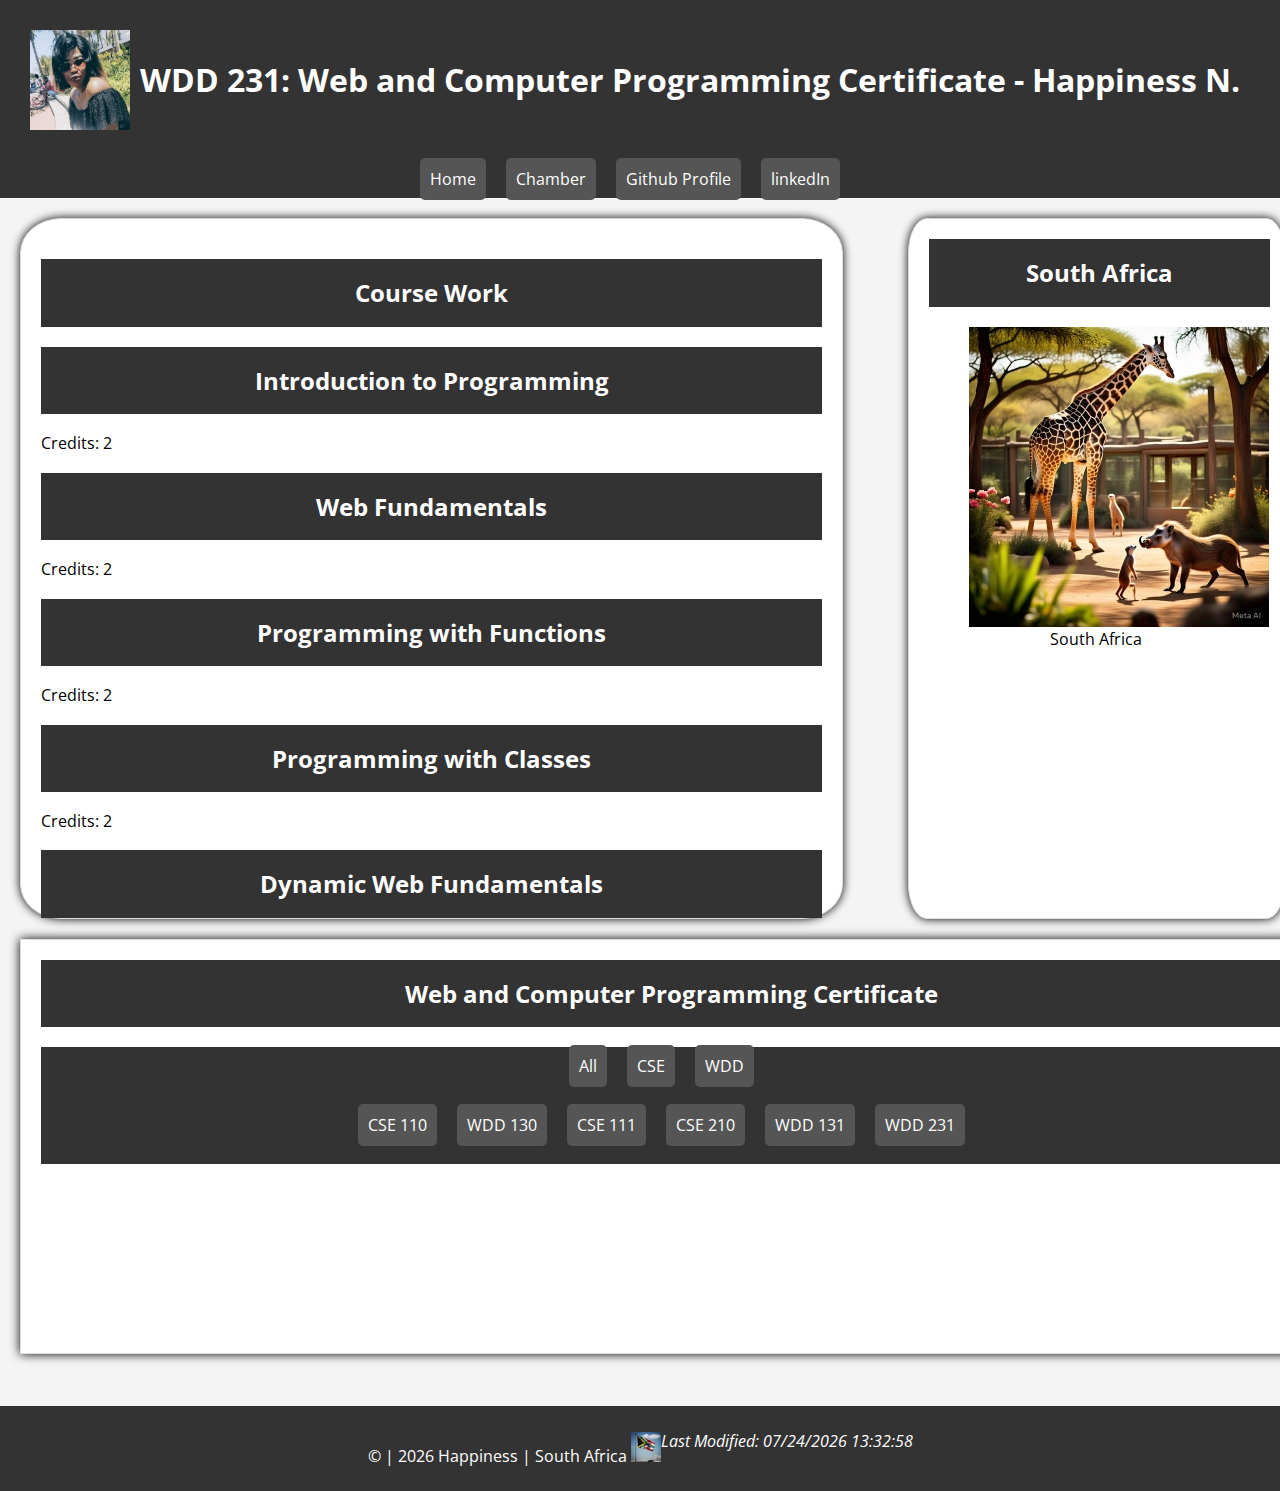
<file: index.html>
<!DOCTYPE html>
<html lang="en">
<head>
  <meta charset="UTF-8">
  <meta name="viewport" content="width=device-width, initial-scale=1.0">
  <title>WDD 231: Web and Computer Programming Certificate - Happiness N. Ncube</title>
  <meta name="description" content="WDD 231 - Happiness Nonkululeko Ncube. This is my home page for Web and Computer Programming Certificate.">
  <meta name="author" content="Happiness">
  <link rel="preconnect" href="https://fonts.googleapis.com">
  <link rel="preconnect" href="https://fonts.gstatic.com" crossorigin>
  <link href="https://fonts.googleapis.com/css2?family=Open+Sans:ital,wght@0,300..800;1,300..800&display=swap" rel="stylesheet">
  <link rel="stylesheet" href="styles/normalize.css">
  <link rel="stylesheet" href="styles/small.css">
  <link rel="stylesheet" href="styles/larger.css">
</head>
<body>
  <header>
    <img src="images/image1.jpg" alt="My Image">
    <h1>WDD 231: Web and Computer Programming Certificate - Happiness N.</h1>
  </header>
  <nav>
    <ul>
      <li><a href="index.html" class="active">Home</a></li>
      <li><a href="https://www.example.com/chamber">Chamber</a></li>
      <li><a href="https://github.com/Zionncube/wdd131">Github Profile</a></li>
      <li><a href="https://www.linkedin.com">linkedIn</a></li>
    </ul>
  </nav>
  <main>
    <section class="card1">
      <h2>Course Work</h2>
      <div class="course-list"></div> <!-- Added course list container -->
    </section>
    <section class="card2">
      <h2>South Africa</h2>
      <figure>
        <img src="images/south-africa.jpg" alt="South Africa">
        <figcaption>South Africa</figcaption>
      </figure>
    </section>
    <section class="card3">
      <h2>Web and Computer Programming Certificate</h2>
      <nav class="nav1">
        <ul>
          <li><a href="https://all/" target="_blank">All</a></li>
          <li><a href="https://cse/" target="_blank">CSE</a></li>
          <li><a href="https://wdd/" target="_blank">WDD</a></li>
        </ul>
      </nav>
      <nav class="nav2">
        <ul>
          <li><a href="https://cse110/" target="_blank">CSE 110</a></li>
          <li><a href="https://wdd130/" target="_blank">WDD 130</a></li>
          <li><a href="https://cse111/" target="_blank">CSE 111</a></li>
          <li><a href="https://cse210/" target="_blank">CSE 210</a></li>
          <li><a href="https://wdd131/" target="_blank">WDD 131</a></li>
          <li><a href="https://wdd231/" target="_blank">WDD 231</a></li>
        </ul>
      </nav>
    </section>
  </main>
  <footer>
    <p>&copy; | <span id="CurrentYear"></span> Happiness | South Africa <img src="images/south-africa-flag.jpg" alt="South African Flag"></p>
    <p id="lastModified"></p>
  </footer>
  <script src="scripts/date.js" defer></script>
  <script src="scripts/navigation.js" defer></script>
  <script src="scripts/course.js" defer></script>
</body>
</html
</file>
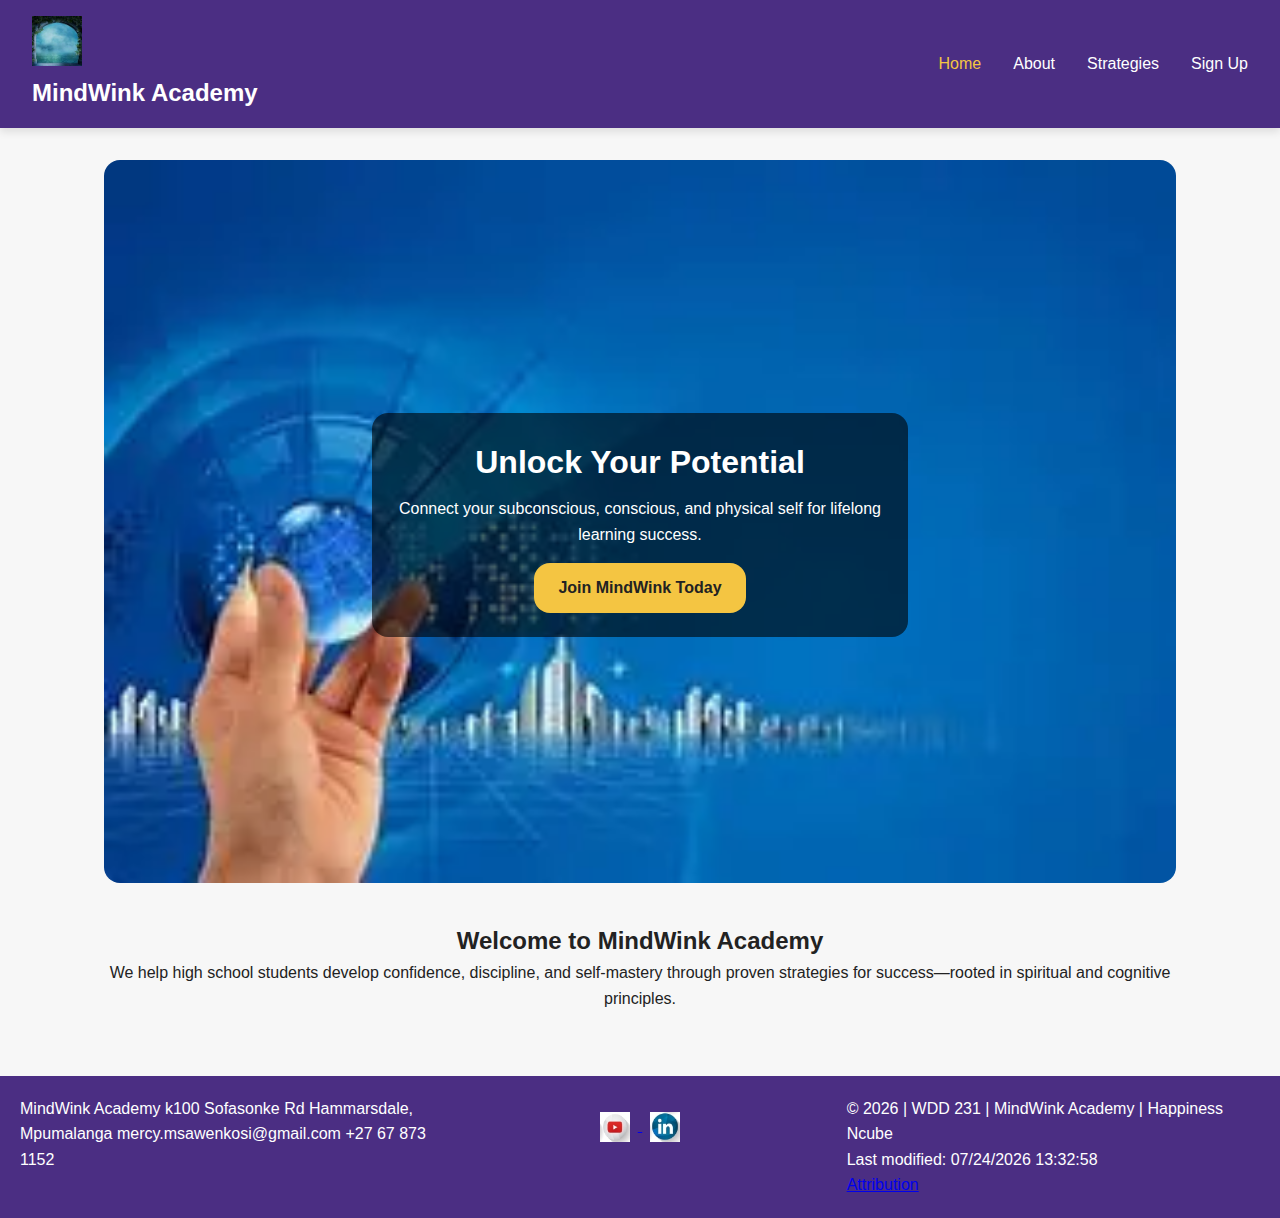
<file: project/index.html>
<!DOCTYPE html>
<html lang="en">
<head>
    <meta charset="UTF-8">
    <meta name="viewport" content="width=device-width, initial-scale=1.0" />
    <title>MindWink Academy | Home</title>
    <meta name="description" content="MindWink Academy - Unlock your mind's full potential for academic and personal success">
    <meta name="author" content="Happiness">
    <link rel="stylesheet" href="styles/normalize.css">
    <link rel="stylesheet" href="styles/styles.css">
    <link rel="stylesheet" href="styles/large.css" media="(min-width: 768px)">
    <!-- Favicon -->
    <link rel="icon" href="images/favicon.ico" type="image/jpg">
    <!-- Facebook Social Media Meta Tags -->
    <meta property="og:title" content="MindWink Home page">
    <meta property="og:type" content="website">
    <meta property="og:image" content="wdd231/project/images/fbmeta.jpg">
    <meta property="og:url" content="https://zionncube.github.io/wdd231/project/index.html">
</head>

<body>
    <header>
        <div class="logo">
            <figure>
                <img src="images/logo.webp" alt="MindWink Academy Logo" width="50" height="50">
                <figcaption>MindWink Academy</figcaption>
            </figure>
        </div>
        <button id="menu-toggle" aria-label="Toggle Navigation">&#9776;</button>
        <nav id="main-nav">
          <ul>
            <li><a href="index.html" class="active">Home</a></li>
            <li><a href="about.html">About</a></li>
            <li><a href="strategies.html">Strategies</a></li>
            <li><a href="form.html">Sign Up</a></li>
          </ul>
        </nav>
    </header>
    
    <main>
        <section class="hero">
          <picture>
            <source srcset="images/hero-large.webp" media="(min-width: 768px)">
            <img src="images/hero-small.webp" alt="Students achieving success" loading="lazy">
          </picture>
          <div class="hero-text">
            <h2>Unlock Your Potential</h2>
            <p>Connect your subconscious, conscious, and physical self for lifelong learning success.</p>
            <a href="form.html" class="cta-button">Join MindWink Today</a>
          </div>
        </section>
    
        <section class="intro">
          <h2>Welcome to MindWink Academy</h2>
          <p>We help high school students develop confidence, discipline, and self-mastery through proven strategies for success—rooted in spiritual and cognitive principles.</p>
        </section>
    </main>
    
    <footer>
    
      <div class="adress">
        <p>
            MindWink Academy
            k100 Sofasonke Rd
            Hammarsdale, Mpumalanga
            mercy.msawenkosi@gmail.com
            +27 67 873 1152
        </p>
      </div>
      <div class="social-links">
        <a href="https://youtu.be/9wpyT7A-wUQ?si=V66wBmk93LkG_Kgw" target="_blank">
          <img src="images/youtube.jpg" alt="YouTube">
        </a>
        <a href="https://www.youtube.com/in/nonkululeko-ncube-25a6d18b?utm_source=share&utm_campain=share_via&utm_contrnt=profile&utm_medium=android_app" target="_blank">
          <img src="images/linkedin.jpg" alt="LinkedIn">
        </a>
      </div>
  
      <div class="dates">
          <p>&copy; <span id="year"></span> | WDD 231 | MindWink Academy | Happiness Ncube</p>
          <p>Last modified: <span id="last-modified"></span></p>
          <p><a href="attribution.html">Attribution</a></p>
      </div>
  </footer>
  <script type="module" src="scripts/main.js"></script>
</body>
</html>
</file>
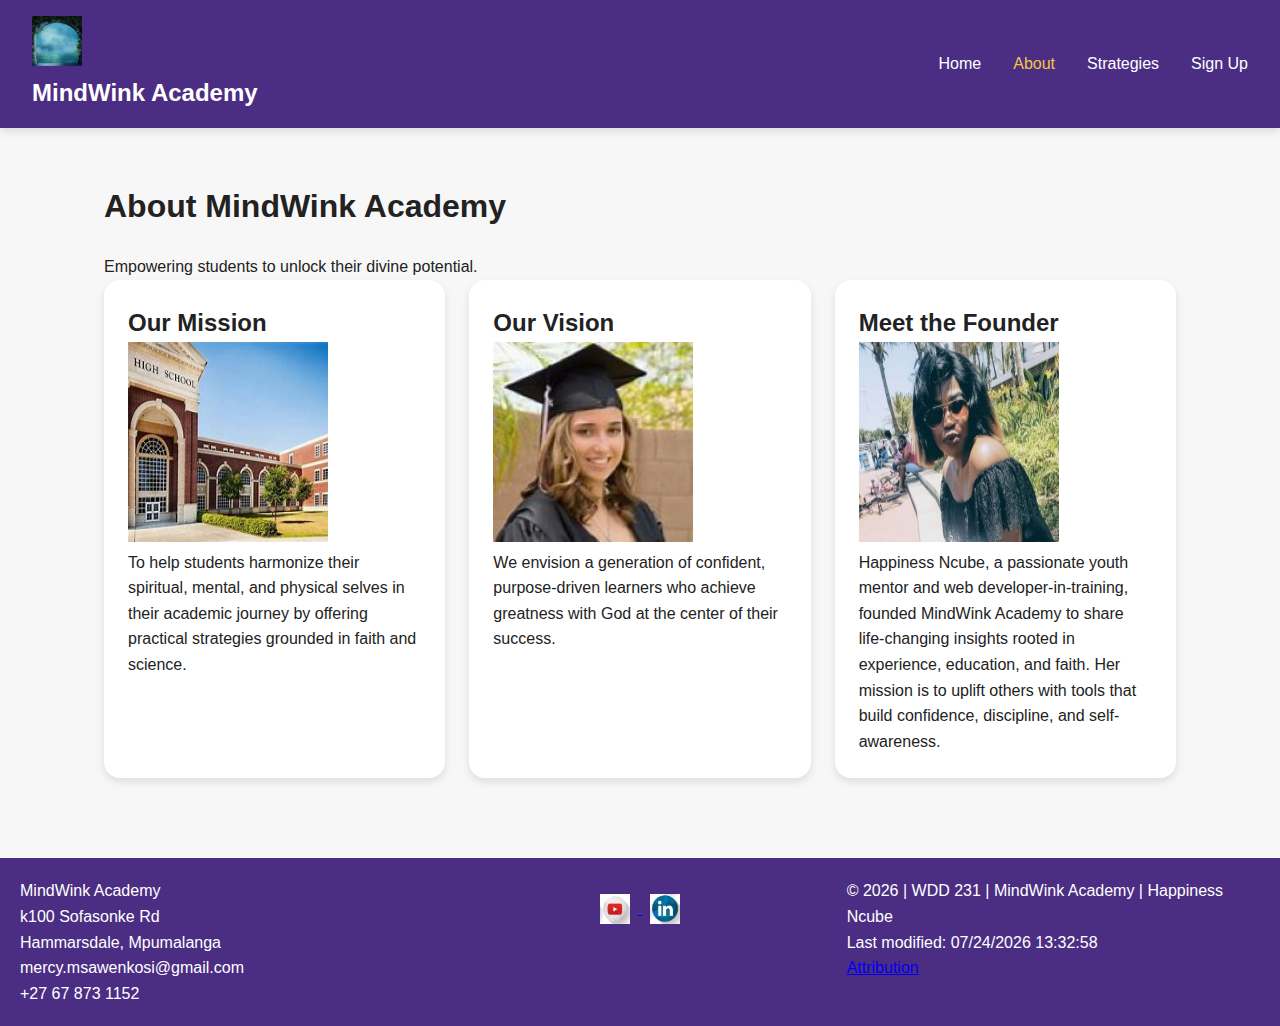
<file: project/about.html>
<!DOCTYPE html>
<html lang="en">

<head>
  <meta charset="UTF-8" />
  <meta name="viewport" content="width=device-width, initial-scale=1.0" />
  <title>About | MindWink Academy</title>
  <meta name="description" content="Learn more about the mission, values, and founder of MindWink Academy.">
  <meta name="author" content="Happiness">
  <link rel="stylesheet" href="styles/normalize.css">
  <link rel="stylesheet" href="styles/styles.css">
  <link rel="stylesheet" href="styles/large.css" media="(min-width: 768px)">
  <link rel="icon" href="images/favicon.ico" type="image/jpg" />
  <!-- Facebook Social Media Meta Tags -->
  <meta property="og:title" content="MindWink About page">
  <meta property="og:type" content="website">
  <meta property="og:image" content="wdd231/project/images/fbmeta.jpg">
  <meta property="og:url" content="https://zionncube.github.io/wdd231/project/about.html">
</head>

<body>
  <header>
    <div class="logo">
      <figure>
        <img src="images/logo.webp" alt="MindWink Academy Logo" width="50" height="50">
        <figcaption>MindWink Academy</figcaption>
      </figure>
    </div>
    <button id="menu-toggle" aria-label="Toggle Navigation">&#9776;</button>
    <nav id="main-nav">
      <ul>
        <li><a href="index.html">Home</a></li>
        <li><a href="about.html" class="active">About</a></li>
        <li><a href="strategies.html">Strategies</a></li>
        <li><a href="form.html">Sign Up</a></li>
      </ul>
    </nav>
  </header>

  <main>
    
      <section class="title">
        <h1>About MindWink Academy</h1>
        <p>Empowering students to unlock their divine potential.</p>
      </section>

      <div class="about-section">
      <section class="category">
        <h2>Our Mission</h2>
        <img src="images/mission.jpg" alt="mission" class="mission-img" width="200" height="200">
        <p>To help students harmonize their spiritual, mental, and physical selves in their academic journey by offering
          practical strategies grounded in faith and science.</p>
      </section>

      <section class="category">
        <h2>Our Vision</h2>
        <img src="images/vission.jpg" alt="vission" class="vission-img" width="200" height="200">
        <p>We envision a generation of confident, purpose-driven learners who achieve greatness with God at the center
          of their success.</p>
      </section>

      <section class="category">
        <h2>Meet the Founder</h2>
        <img src="images/happiness.jpg" alt="Happiness Ncube" class="founder-img" width="200" height="200">
        <p>Happiness Ncube, a passionate youth mentor and web developer-in-training, founded MindWink Academy to share
          life-changing insights rooted in experience, education, and faith. Her mission is to uplift others with tools
          that build confidence, discipline, and self-awareness.</p>
      </section>
    </div>
  </main>

  <footer>
    <div class="adress">
      <p>
        MindWink Academy<br>
        k100 Sofasonke Rd<br>
        Hammarsdale, Mpumalanga<br>
        mercy.msawenkosi@gmail.com<br>
        +27 67 873 1152
      </p>
    </div>
    <div class="social-links">
      <a href="https://youtu.be/9wpyT7A-wUQ?si=V66wBmk93LkG_Kgw" target="_blank">
        <img src="images/youtube.jpg" alt="YouTube">
      </a>
      <a href="https://www.youtube.com/in/nonkululeko-ncube-25a6d18b?utm_source=share&utm_campain=share_via&utm_contrnt=profile&utm_medium=android_app" target="_blank">
        <img src="images/linkedin.jpg" alt="LinkedIn">
      </a>
    </div>
    <div class="dates">
      <p>&copy; <span id="year"></span> | WDD 231 | MindWink Academy | Happiness Ncube</p>
      <p>Last modified: <span id="last-modified"></span></p>
      <p><a href="attribution.html">Attribution</a></p>
    </div>
  </footer>

  <script type="module" src="scripts/main.js">differ</script>
</body>

</html>
</file>
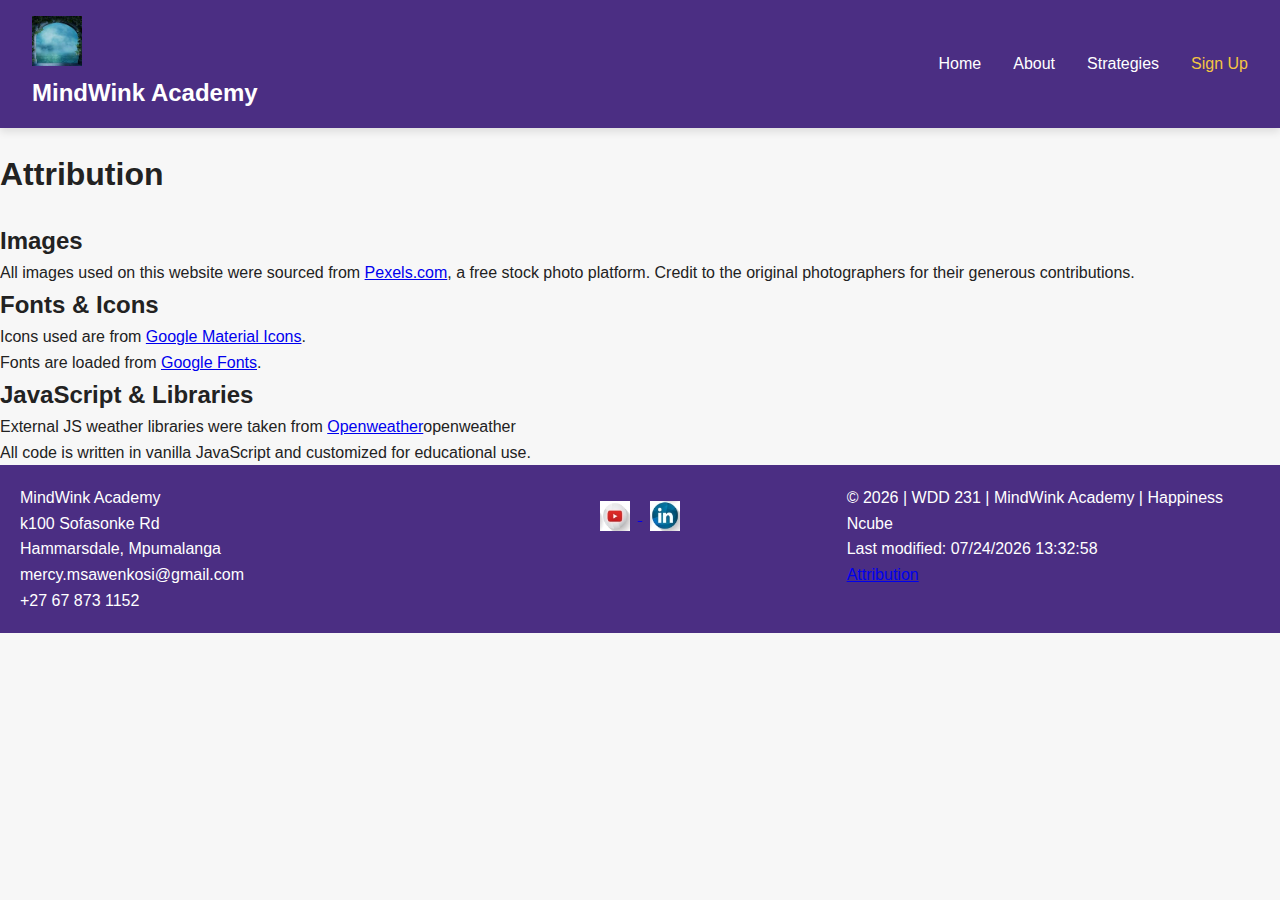
<file: project/attribution.html>
<!DOCTYPE html>
<html lang="en">
<head>
  <meta charset="UTF-8">
  <meta name="viewport" content="width=device-width, initial-scale=1.0">
  <title>Attribution | MindWink Academy</title>
  <meta name="description" content="MindWink Academy - ">
  <meta name="author" content="Happiness">
  <link rel="stylesheet" href="styles/normalize.css">
  <link rel="stylesheet" href="styles/styles.css">
  <link rel="stylesheet" href="styles/large.css" media="(min-width: 768px)">
  <link rel="icon" href="images/favicon.ico" type="image/jpg">
  <!-- Facebook Social Media Meta Tags -->
  <meta property="og:title" content="MindWink sign up page">
  <meta property="og:type" content="website">
  <meta property="og:image" content="wdd231/project/images/fbmeta.jpg">
  <meta property="og:url" content="https://zionncube.github.io/wdd231/project/attribution.html">
</head>
<body>
  <header>
    <div class="logo">
      <figure>
        <img src="images/logo.webp" alt="MindWink Academy Logo" width="50" height="50">
        <figcaption>MindWink Academy</figcaption>
      </figure>
    </div>
    <button id="menu-toggle" aria-label="Toggle Navigation">&#9776;</button>
    <nav id="main-nav">
      <ul>
        <li><a href="index.html">Home</a></li>
        <li><a href="about.html">About</a></li>
        <li><a href="strategies.html">Strategies</a></li>
        <li><a href="form.html" class="active">Sign Up</a></li>
      </ul>
    </nav>
  </header>

  <h1>Attribution</h1>

    <section>
      <h2>Images</h2>
      <p>
        All images used on this website were sourced from
        <a href="https://www.pexels.com" target="_blank" rel="noopener noreferrer">Pexels.com</a>,
        a free stock photo platform. Credit to the original photographers for their generous contributions.
      </p>
    </section>

    <section>
      <h2>Fonts & Icons</h2>
      <ul>
        <li>Icons used are from <a href="https://fonts.google.com/icons" target="_blank" rel="noopener noreferrer">Google Material Icons</a>.</li>
        <li>Fonts are loaded from <a href="https://fonts.google.com/" target="_blank" rel="noopener noreferrer">Google Fonts</a>.</li>
      </ul>
    </section>

    
    <section>
      <h2>JavaScript & Libraries</h2>
      <ul>
        <li>External JS weather libraries were taken from <a href="https://www.openweather.com" target="_blank" rel="noopener noreferrer">Openweather</a>openweather</li>
        <li>All code is written in vanilla JavaScript and customized for educational use.</li>
      </ul>
    </section>
  </main>

  <footer>
    <div class="adress">
      <p>
        MindWink Academy<br>
        k100 Sofasonke Rd<br>
        Hammarsdale, Mpumalanga<br>
        mercy.msawenkosi@gmail.com<br>
        +27 67 873 1152
      </p>
    </div>
    <div class="social-links">
      <a href="https://youtu.be/9wpyT7A-wUQ?si=V66wBmk93LkG_Kgw" target="_blank">
        <img src="images/youtube.jpg" alt="YouTube">
      </a>
      <a href="https://www.youtube.com/in/nonkululeko-ncube-25a6d18b?utm_source=share&utm_campain=share_via&utm_contrnt=profile&utm_medium=android_app" target="_blank">
        <img src="images/linkedin.jpg" alt="LinkedIn">
      </a>
    </div>
    <div class="dates">
      <p>&copy; <span id="year"></span> | WDD 231 | MindWink Academy | Happiness Ncube</p>
      <p>Last modified: <span id="last-modified"></span></p>
      <p><a href="attribution.html">Attribution</a></p>
    </div>
  </footer>

  <script type="module" src="scripts/main.js">differ</script>
</body>
</html>
</file>
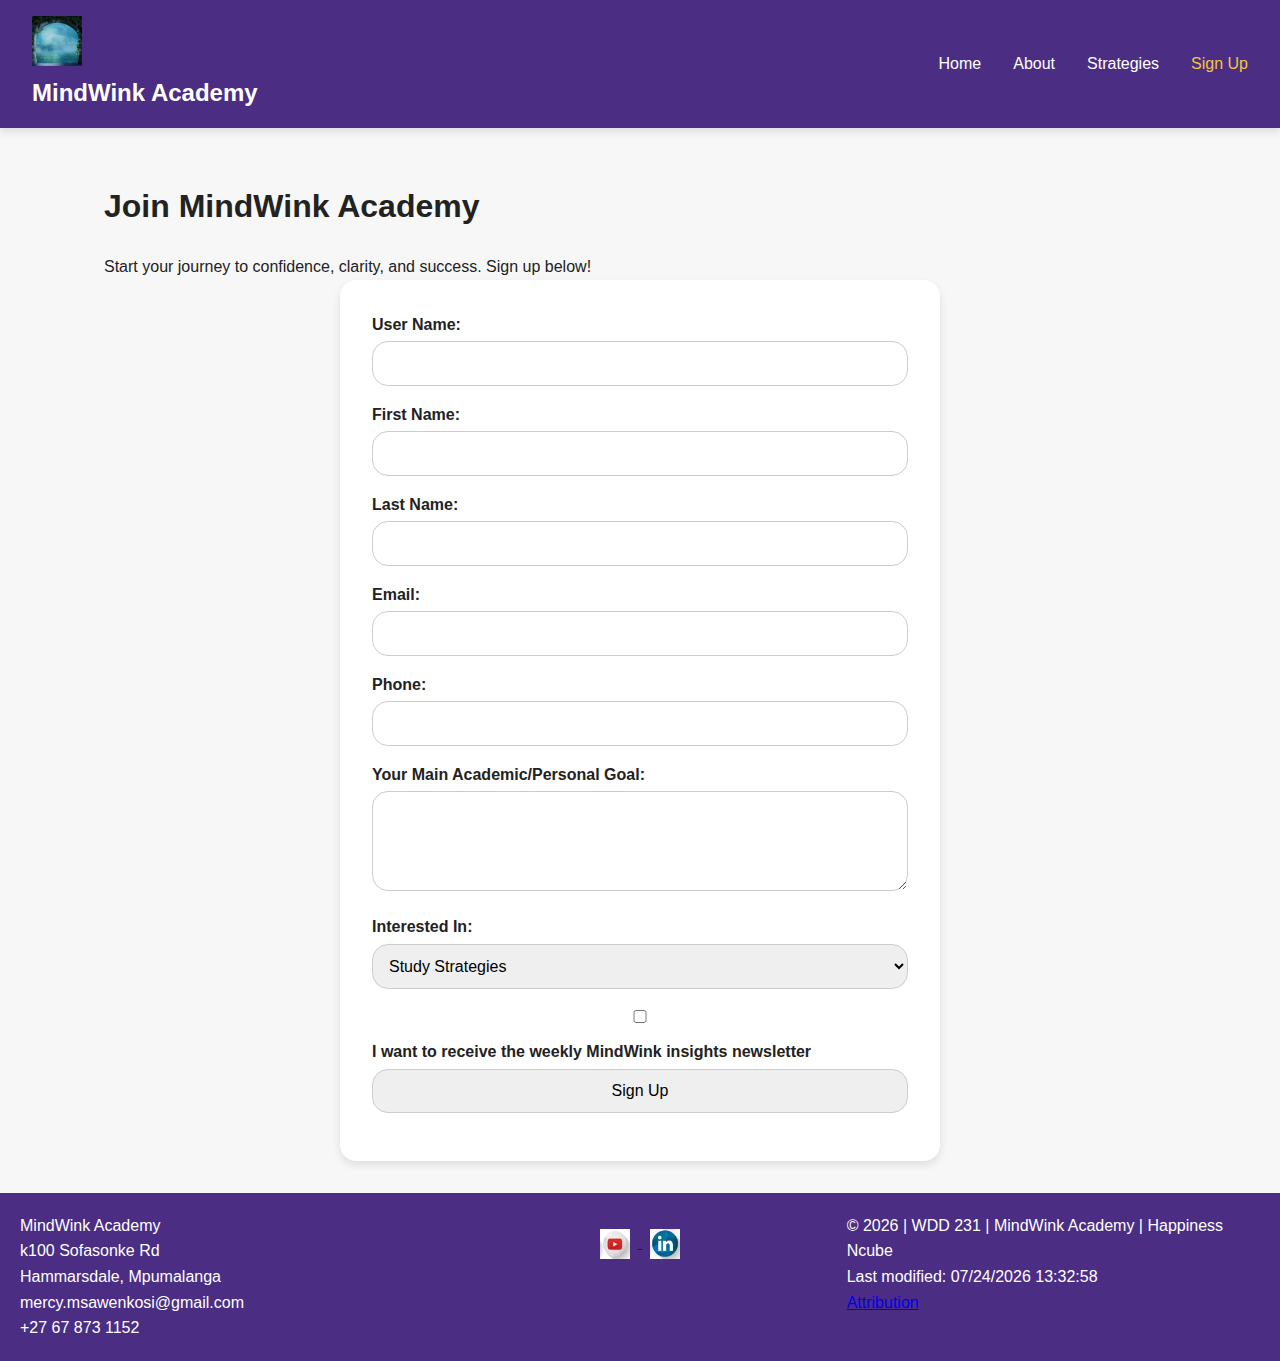
<file: project/form.html>
<!DOCTYPE html>
<html lang="en">
<head>
  <meta charset="UTF-8">
  <meta name="viewport" content="width=device-width, initial-scale=1.0">
  <title>Sign Up | MindWink Academy</title>
  <meta name="description" content="Join MindWink Academy - unlock your potential for academic and personal growth.">
  <meta name="author" content="Happiness">
  <link rel="stylesheet" href="styles/normalize.css">
  <link rel="stylesheet" href="styles/styles.css">
  <link rel="stylesheet" href="styles/large.css" media="(min-width: 768px)">
  <link rel="icon" href="images/favicon.ico" type="image/jpg">
  <!-- Facebook Social Media Meta Tags -->
  <meta property="og:title" content="MindWink sign up page">
  <meta property="og:type" content="website">
  <meta property="og:image" content="wdd231/project/images/fbmeta.jpg">
  <meta property="og:url" content="https://zionncube.github.io/wdd231/project/form.html">
</head>
<body>
  <header>
    <div class="logo">
      <figure>
        <img src="images/logo.webp" alt="MindWink Academy Logo" width="50" height="50">
        <figcaption>MindWink Academy</figcaption>
      </figure>
    </div>
    <button id="menu-toggle" aria-label="Toggle Navigation">&#9776;</button>
    <nav id="main-nav">
      <ul>
        <li><a href="index.html">Home</a></li>
        <li><a href="about.html">About</a></li>
        <li><a href="strategies.html">Strategies</a></li>
        <li><a href="form.html" class="active">Sign Up</a></li>
      </ul>
    </nav>
  </header>

  <main class="signup-form">
    <h1>Join MindWink Academy</h1>
    <p>Start your journey to confidence, clarity, and success. Sign up below!</p>

    <form action="thankyou.html" method="get">
      <label for="username">User Name:</label>
      <input type="text" id="username" name="username" required>

      <label for="fname">First Name:</label>
      <input type="text" id="fname" name="fname" required>

      <label for="lname">Last Name:</label>
      <input type="text" id="lname" name="lname" required>

      <label for="email">Email:</label>
      <input type="email" id="email" name="email" required>

      <label for="phone">Phone:</label>
      <input type="tel" id="phone" name="phone">

      <label for="goal">Your Main Academic/Personal Goal:</label>
      <textarea id="goal" name="goal" rows="4"></textarea>

      <label for="membership">Interested In:</label>
      <select id="membership" name="membership">
        <option value="strategies">Study Strategies</option>
        <option value="mentoring">Mentorship</option>
        <option value="resources">Resources & Audiobooks</option>
        <option value="community">Support Group</option>
      </select>

      <label>
        <input type="checkbox" name="newsletter" value="yes">
        I want to receive the weekly MindWink insights newsletter
      </label>

      <input type="submit" value="Sign Up">
    </form>
  </main>

  <footer>
    <div class="adress">
      <p>
        MindWink Academy<br>
        k100 Sofasonke Rd<br>
        Hammarsdale, Mpumalanga<br>
        mercy.msawenkosi@gmail.com<br>
        +27 67 873 1152
      </p>
    </div>
    <div class="social-links">
      <a href="https://youtu.be/9wpyT7A-wUQ?si=V66wBmk93LkG_Kgw" target="_blank">
        <img src="images/youtube.jpg" alt="YouTube">
      </a>
      <a href="https://www.youtube.com/in/nonkululeko-ncube-25a6d18b?utm_source=share&utm_campain=share_via&utm_contrnt=profile&utm_medium=android_app" target="_blank">
        <img src="images/linkedin.jpg" alt="LinkedIn">
      </a>
    </div>
    <div class="dates">
      <p>&copy; <span id="year"></span> | WDD 231 | MindWink Academy | Happiness Ncube</p>
      <p>Last modified: <span id="last-modified"></span></p>
      <p><a href="attribution.html">Attribution</a></p>
    </div>
  </footer>

  <script type="module" src="scripts/main.js">differ</script>
</body>
</html>
</file>
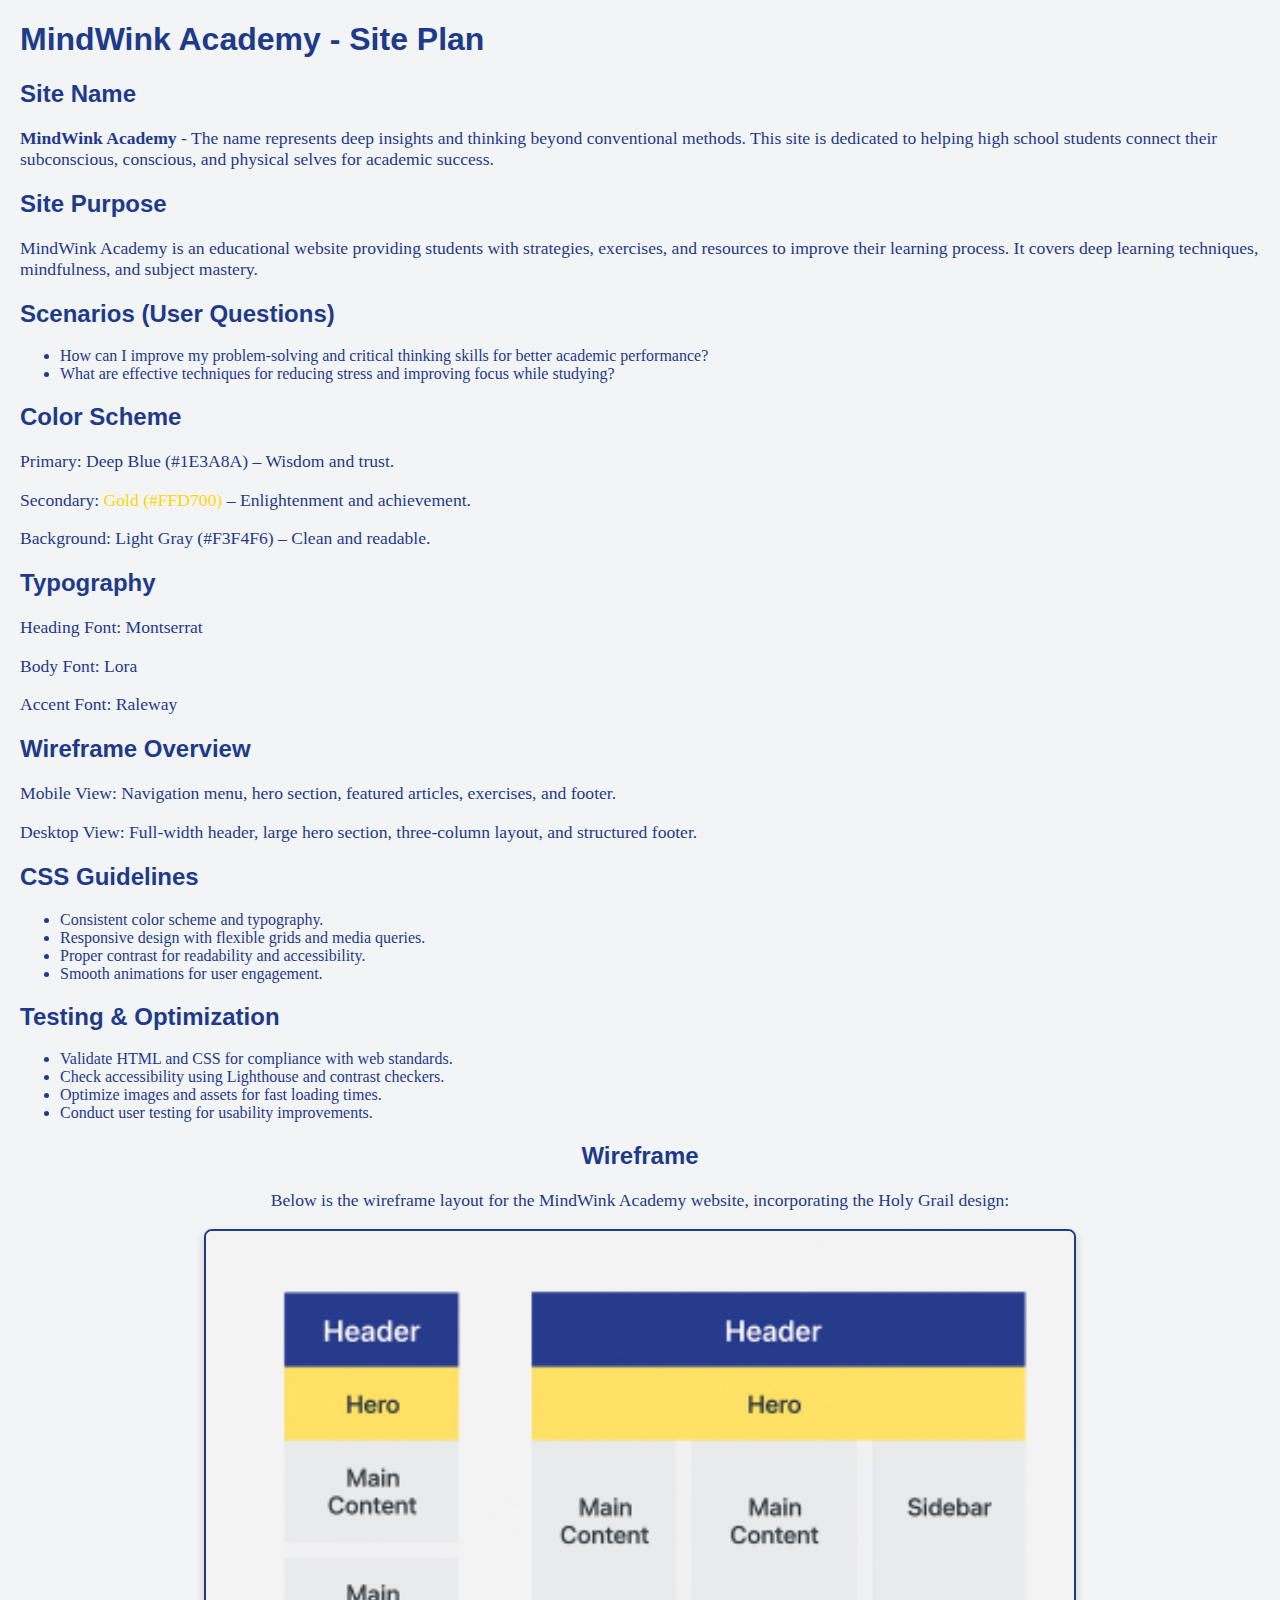
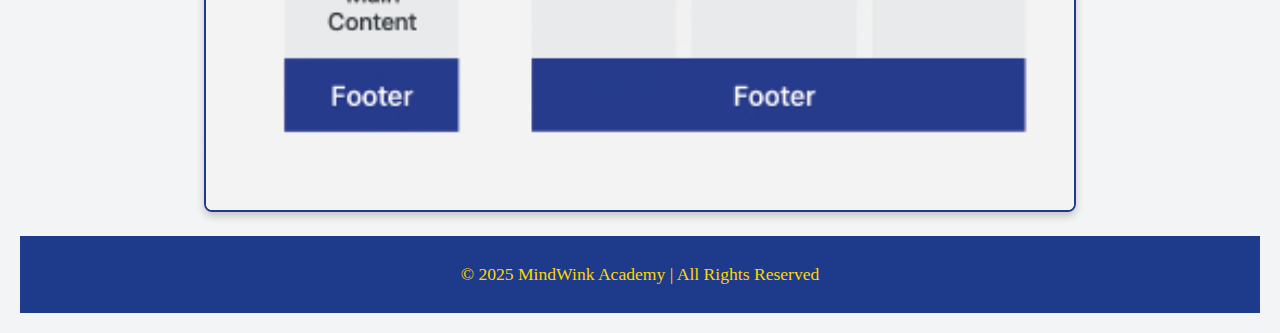
<file: project/siteplan.html>
<!DOCTYPE html>
<html lang="en">
<head>
    <meta charset="UTF-8">
    <meta name="viewport" content="width=device-width, initial-scale=1.0">
    <title>MindWink Academy - Site Plan</title>
    <link rel="stylesheet" href="styles.css">
</head>
<body>
    <header>
        <h1>MindWink Academy - Site Plan</h1>
    </header>

    <main>
        <section>
            <h2>Site Name</h2>
            <p><strong>MindWink Academy</strong> - The name represents deep insights and thinking beyond conventional methods. This site is dedicated to helping high school students connect their subconscious, conscious, and physical selves for academic success.</p>
        </section>

        <section>
            <h2>Site Purpose</h2>
            <p>MindWink Academy is an educational website providing students with strategies, exercises, and resources to improve their learning process. It covers deep learning techniques, mindfulness, and subject mastery.</p>
        </section>

        <section>
            <h2>Scenarios (User Questions)</h2>
            <ul>
                <li>How can I improve my problem-solving and critical thinking skills for better academic performance?</li>
                <li>What are effective techniques for reducing stress and improving focus while studying?</li>
            </ul>
        </section>

        <section>
            <h2>Color Scheme</h2>
            <p>Primary: <span style="color:#1E3A8A;">Deep Blue (#1E3A8A)</span> – Wisdom and trust.</p>
            <p>Secondary: <span style="color:#FFD700;">Gold (#FFD700)</span> – Enlightenment and achievement.</p>
            <p>Background: Light Gray (#F3F4F6) – Clean and readable.</p>
        </section>

        <section>
            <h2>Typography</h2>
            <p>Heading Font: Montserrat</p>
            <p>Body Font: Lora</p>
            <p>Accent Font: Raleway</p>
        </section>

        <section>
            <h2>Wireframe Overview</h2>
            <p>Mobile View: Navigation menu, hero section, featured articles, exercises, and footer.</p>
            <p>Desktop View: Full-width header, large hero section, three-column layout, and structured footer.</p>
        </section>

        <section>
            <h2>CSS Guidelines</h2>
            <ul>
                <li>Consistent color scheme and typography.</li>
                <li>Responsive design with flexible grids and media queries.</li>
                <li>Proper contrast for readability and accessibility.</li>
                <li>Smooth animations for user engagement.</li>
            </ul>
        </section>

        <section>
            <h2>Testing & Optimization</h2>
            <ul>
                <li>Validate HTML and CSS for compliance with web standards.</li>
                <li>Check accessibility using Lighthouse and contrast checkers.</li>
                <li>Optimize images and assets for fast loading times.</li>
                <li>Conduct user testing for usability improvements.</li>
            </ul>
        </section>

        <section id="wireframe">
            <h2>Wireframe</h2>
            <p>Below is the wireframe layout for the MindWink Academy website, incorporating the Holy Grail design:</p>
            <img src="images/mindwink-wireframe.png" alt="Wireframe layout of the MindWink Academy website" width="70%">
        </section>
        
    </main>

    <footer>
        <p>© 2025 MindWink Academy | All Rights Reserved</p>
    </footer>
</body>
</html>
</file>
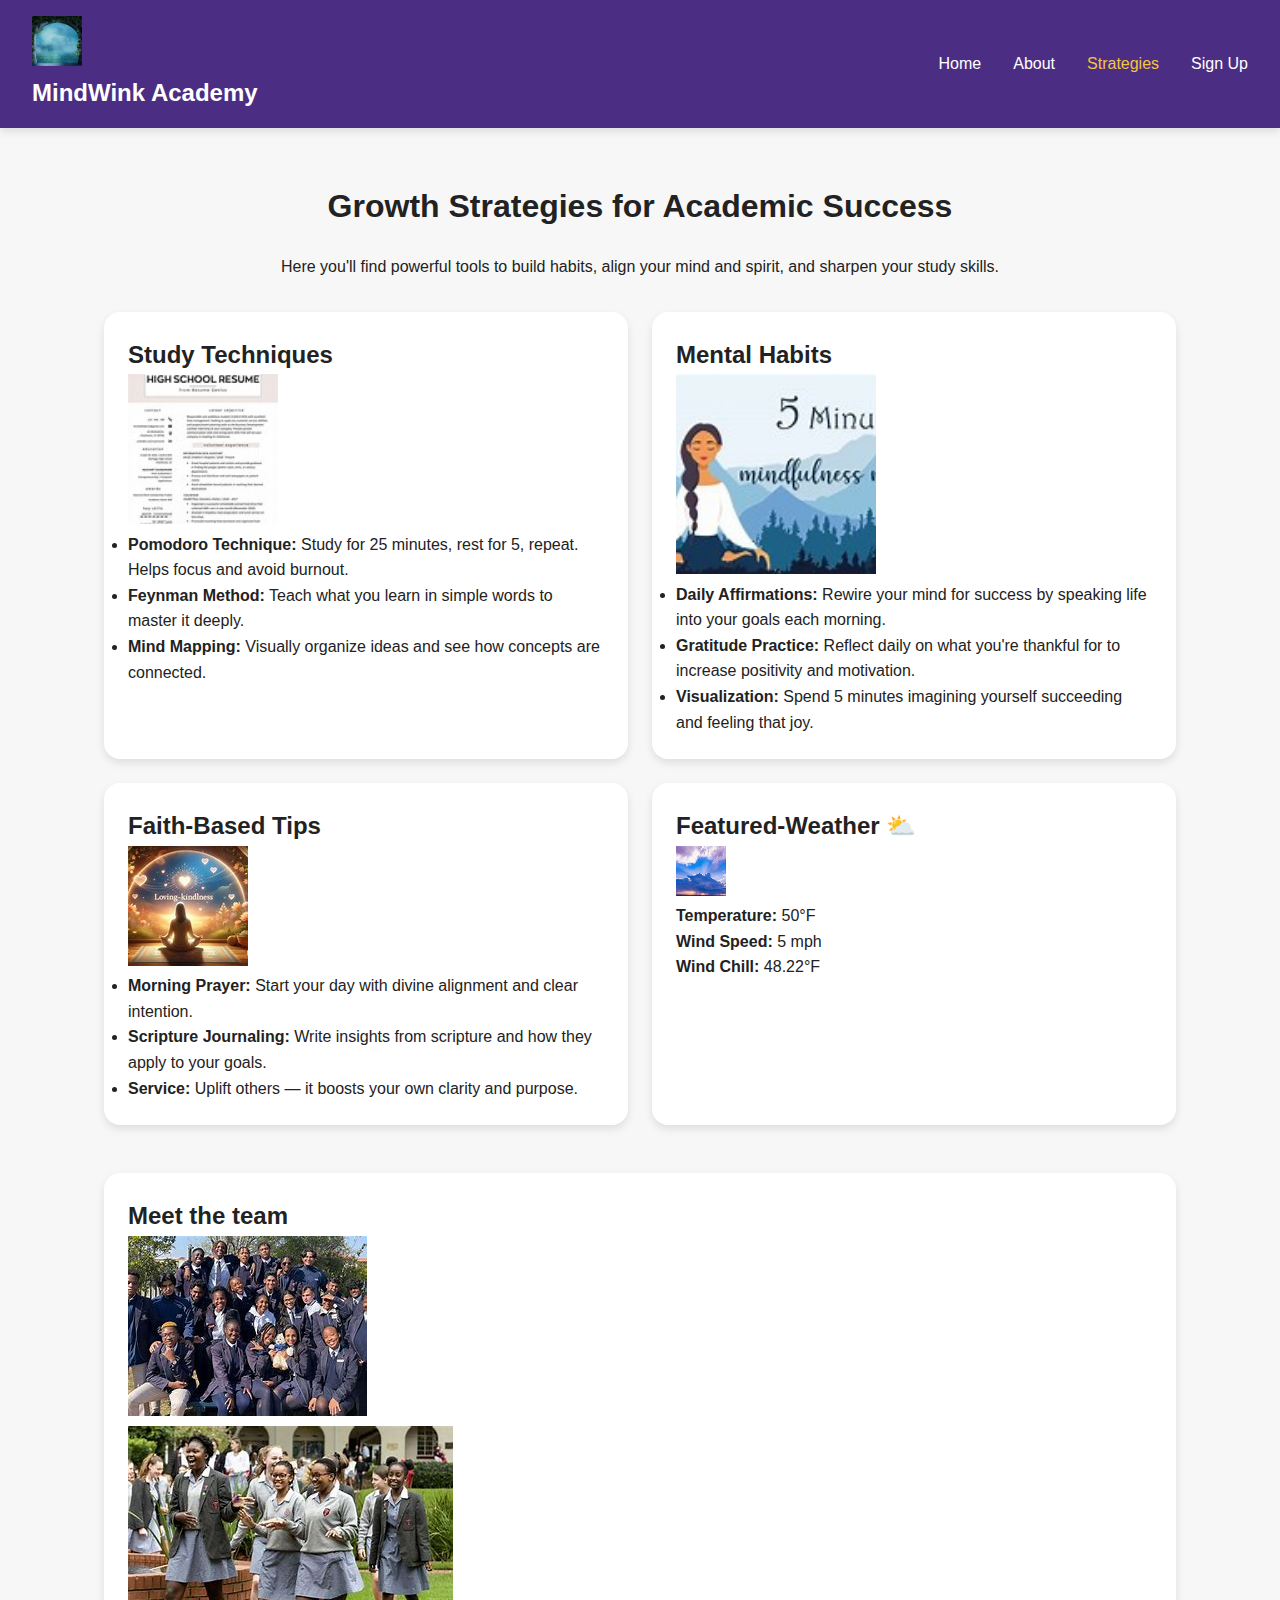
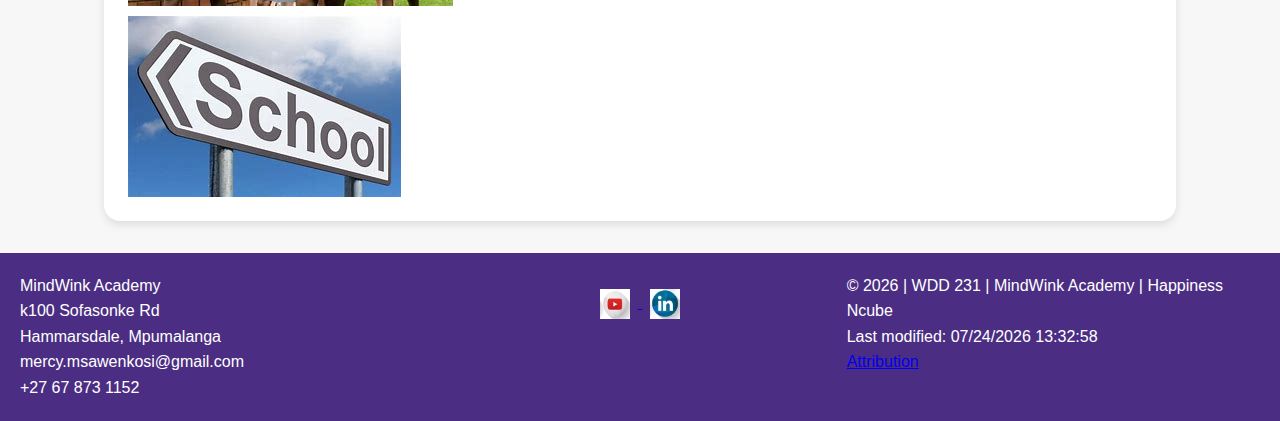
<file: project/strategies.html>
<!DOCTYPE html>
<html lang="en">
<head>
  <meta charset="UTF-8" />
  <meta name="viewport" content="width=device-width, initial-scale=1.0" />
  <title>MindWink Academy | Strategies</title>
  <meta name="description" content="Proven strategies to enhance your academic, mental, and spiritual growth.">
  <meta name="author" content="Happiness">
  <link rel="stylesheet" href="styles/normalize.css">
  <link rel="stylesheet" href="styles/styles.css">
  <link rel="stylesheet" href="styles/large.css" media="(min-width: 768px)">
  <link rel="icon" href="images/favicon.ico" type="image/jpg">
    <!-- Facebook Social Media Meta Tags -->
    <meta property="og:title" content="MindWink Strategies page">
    <meta property="og:type" content="website">
    <meta property="og:image" content="wdd231/project/images/fbmeta.jpg">
    <meta property="og:url" content="https://zionncube.github.io/wdd231/project/strategies.html">
</head>
<body>
  <header>
    <div class="logo">
      <figure>
        <img src="images/logo.webp" alt="MindWink Academy Logo" width="50" height="50">
        <figcaption>MindWink Academy</figcaption>
      </figure>
    </div>
    <button id="menu-toggle" aria-label="Toggle Navigation">&#9776;</button>
    <nav id="main-nav">
      <ul>
        <li><a href="index.html">Home</a></li>
        <li><a href="about.html">About</a></li>
        <li><a href="strategies.html" class="active">Strategies</a></li>
        <li><a href="form.html">Sign Up</a></li>
      </ul>
    </nav>
  </header>

  <main>
    <section class="intro">
      <h1>Growth Strategies for Academic Success</h1>
      <p>Here you'll find powerful tools to build habits, align your mind and spirit, and sharpen your study skills.</p>
    </section>
    

    <div class="strategies-section">
    <section class="category" id="study-techniques">
      <h2>Study Techniques</h2>
      <img src="images/resumae.jpg" alt="High school resumae" class="resumae-img" width="150">
      <ul>
        <li><strong>Pomodoro Technique:</strong> Study for 25 minutes, rest for 5, repeat. Helps focus and avoid burnout.</li>
        <li><strong>Feynman Method:</strong> Teach what you learn in simple words to master it deeply.</li>
        <li><strong>Mind Mapping:</strong> Visually organize ideas and see how concepts are connected.</li>
      </ul>
    </section>

    <section class="category" id="mental-habits">
      <h2>Mental Habits</h2>
      <img src="images/rest.jpg" alt="Resting person" class="rest-img" width="200">
      <ul>
        <li><strong>Daily Affirmations:</strong> Rewire your mind for success by speaking life into your goals each morning.</li>
        <li><strong>Gratitude Practice:</strong> Reflect daily on what you're thankful for to increase positivity and motivation.</li>
        <li><strong>Visualization:</strong> Spend 5 minutes imagining yourself succeeding and feeling that joy.</li>
      </ul>
    </section>

    <section class="category" id="faith-based-tips">
      <h2>Faith-Based Tips</h2>
      <img src="images/the-i-am.jpg" alt="I-AM" class="i-am-img">
      <ul>
        <li><strong>Morning Prayer:</strong> Start your day with divine alignment and clear intention.</li>
        <li><strong>Scripture Journaling:</strong> Write insights from scripture and how they apply to your goals.</li>
        <li><strong>Service:</strong> Uplift others — it boosts your own clarity and purpose.</li>
      </ul>
    </section>

    <!-- Weather Section -->
    <section class="category">
      <h2>Featured-Weather<span class="weather-icon"></span></h2>
      <img id="weather-icon" src="images/weather.jpg" alt="Weather Icon">
      <p><strong>Temperature:</strong> <span id="temperature">50°F</span></p>
      <p><strong>Wind Speed:</strong> <span id="wind-speed">5 mph</span></p>
      <p><strong>Wind Chill:</strong> <span id="wind-chill"></span></p>
  </section>
    </div>
  <section class="category">
    <h2>Meet the team</h2>
  <div id="image-gallary">
    <img src="images/image1.jpg" alt="image1" data-category="students"> 
    <img src= "images/image2.jpg" alt="image2" data-category="students"> 
    <img src="images/image3.jpg" alt="image3" data-category="pointer">
  </div>
  </section>
  
  
  </main>

  <footer>
    <div class="adress">
      <p>
        MindWink Academy<br>
        k100 Sofasonke Rd<br>
        Hammarsdale, Mpumalanga<br>
        mercy.msawenkosi@gmail.com<br>
        +27 67 873 1152
      </p>
    </div>
    <div class="social-links">
      <a href="https://youtu.be/9wpyT7A-wUQ?si=V66wBmk93LkG_Kgw" target="_blank">
        <img src="images/youtube.jpg" alt="YouTube">
      </a>
      <a href="https://www.youtube.com/in/nonkululeko-ncube-25a6d18b?utm_source=share&utm_campain=share_via&utm_contrnt=profile&utm_medium=android_app" target="_blank">
        <img src="images/linkedin.jpg" alt="LinkedIn">
      </a>
    </div>
    <div class="dates">
      <p>&copy; <span id="year"></span> | WDD 231 | MindWink Academy | Happiness Ncube</p>
      <p>Last modified: <span id="last-modified"></span></p>
      <p><a href="attribution.html">Attribution</a></p>
    </div>
  </footer>

  <script type="module" src="scripts/main.js">differ</script>
</body>
</html>
</file>
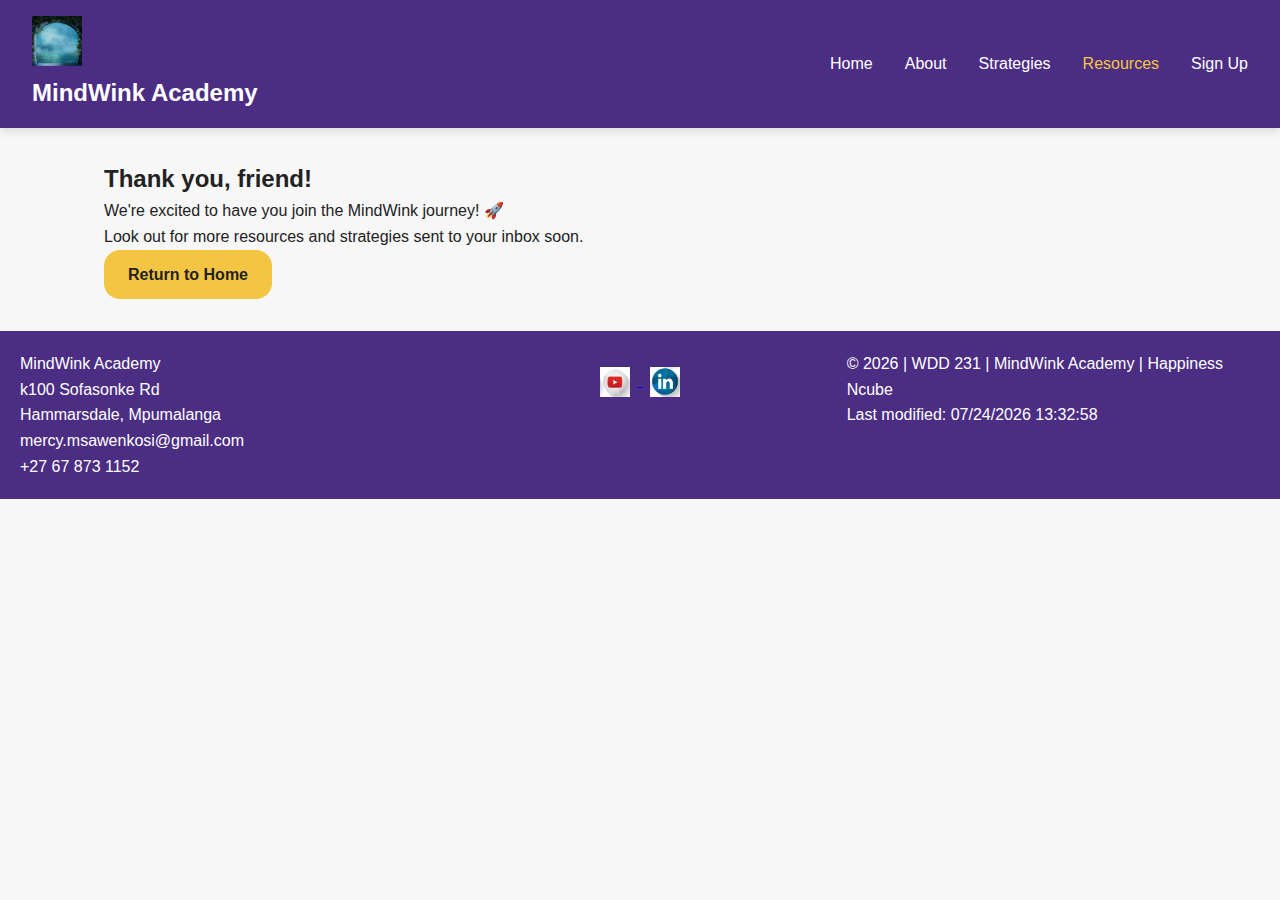
<file: project/thankyou.html>
<!DOCTYPE html>
<html lang="en">
<head>
  <meta charset="UTF-8" />
  <meta name="viewport" content="width=device-width, initial-scale=1.0"/>
  <title>Thank You | MindWink Academy</title>
  <meta name="description" content="Thank you for joining us, see you soon!.">
  <meta name="author" content="Happiness">
  <link rel="stylesheet" href="styles/normalize.css">
  <link rel="stylesheet" href="styles/styles.css">
  <link rel="stylesheet" href="styles/large.css" media="(min-width: 768px)">
  <link rel="icon" href="images/favicon.ico" type="image/jpg">
  <!-- Facebook Social Media Meta Tags -->
  <meta property="og:title" content="MindWink Thankyou page">
  <meta property="og:type" content="website">
  <meta property="og:image" content="wdd231/project/images/fbmeta.jpg">
  <meta property="og:url" content="https://zionncube.github.io/wdd231/project/Thankyou.html">
</head>

<body>
  <header>
    <div class="logo">
      <figure>
        <img src="images/logo.webp" alt="MindWink Academy Logo" width="50" height="50">
        <figcaption>MindWink Academy</figcaption>
      </figure>
    </div>
    <button id="menu-toggle">&#9776;</button>
    <nav id="main-nav">
      <ul>
        <li><a href="index.html">Home</a></li>
        <li><a href="about.html">About</a></li>
        <li><a href="strategies.html">Strategies</a></li>
        <li><a href="resources.html" class="active">Resources</a></li>
        <li><a href="form.html">Sign Up</a></li>
      </ul>
    </nav>
  </header>

  <main class="thank-you">
    <h2>Thank you, <span id="displayName"></span>!</h2>
    <p>We're excited to have you join the MindWink journey! 🚀</p>
    <p>Look out for more resources and strategies sent to your inbox soon.</p>
    <a href="index.html" class="cta-button">Return to Home</a>
  </main>

  <footer>
    <div class="adress">
      <p>
        MindWink Academy<br>
        k100 Sofasonke Rd<br>
        Hammarsdale, Mpumalanga<br>
        mercy.msawenkosi@gmail.com<br>
        +27 67 873 1152
      </p>
    </div>
    <div class="social-links">
      <a href="https://youtu.be/9wpyT7A-wUQ?si=V66wBmk93LkG_Kgw" target="_blank">
        <img src="images/youtube.jpg" alt="YouTube">
      </a>
      <a href="https://www.youtube.com/in/nonkululeko-ncube-25a6d18b?utm_source=share&utm_campain=share_via&utm_contrnt=profile&utm_medium=android_app" target="_blank">
        <img src="images/linkedin.jpg" alt="LinkedIn">
      </a>
    </div>
    <div class="dates">
      <p>&copy; <span id="year"></span> | WDD 231 | MindWink Academy | Happiness Ncube</p>
      <p>Last modified: <span id="last-modified"></span></p>
    </div>
  </footer>

  <script type="module" src="scripts/main.js">differ</script>
  <script>
    const name = localStorage.getItem("username");
    document.getElementById("displayName").textContent = name ? name : "friend";
  </script>
</body>
</html>
</file>
<file: styles/small.css>
/*single-column layout for phone */
@media only screen and (max-width:768px) {
    main {grid-template-columns: 1fr;}
}
</file>
<file: styles/larger.css>
body {
  font-family: 'Open Sans', sans-serif;
  margin: 0;
  padding: 0;
  background-color: #f4f4f4; /* Added background color */
}

header {
  display: flex;
  flex-direction: row;
  align-items: center;
  padding: 20px;
  background-color: #333; /* Changed background color */
  color: #fff; /* Changed text color */
}

header img {
  margin: 0;
  padding: 10px;
  width: 100px; /* Added image width */
  height: 100px; /* Added image height */
  object-fit: cover; /* Added image scaling */
}

nav {
  background-color: #333;
  padding: 10px;
  display: flex;
  justify-content: space-around;
  flex-wrap: nowrap;
}

nav ul {
  list-style-type: none;
  margin: 0;
  padding: 0;
  display: flex;
}

nav li {
  margin-right: 20px;
}

nav a {
  color: #fff;
  text-decoration: none;
  background-color: #555; /* Background color for each link */
  padding: 10px; /* Add padding to create a box effect */
  border-radius: 5px;
}

nav a:hover {
  background-color: #666;
}

main {
  display: grid;
  grid-template-rows: 60% 40%;
  grid-template-columns: 70% 30%;
  height: auto;
  padding: 20px;
  gap: 20px;
}

.card1 {
  grid-column: 1;
  width: 90%;
  margin-right: 20px;
  padding: 20px;
  background-color: #fff; /* Changed background color */
  border: 1px solid #ddd;
  box-shadow: 0 0 10px;
  border-radius: 5%;
}

.card1 h2 {
  margin-bottom: 20px;
  background-color: #333; /* Changed background color */
  padding: 20px;
  text-align: center;
  color: #fff; /* Changed text color */
}

.card2 {
  grid-column: 2;
  width: 90%;
  margin-right: 20px;
  padding: 20px;
  background-color: #fff; /* Changed background color */
  border: 1px solid #ddd;
  box-shadow: 0 0 10px;
  border-radius: 5%;
  text-align: center;
}

.card2 h2 {
  margin-top: 0;
  margin-bottom: 20px;
  text-align: center;
  background-color: #333; /* Changed background color */
  padding: 20px;
  width: 90%;
  color: #fff; /* Changed text color */
}

.card3 {
  grid-row: 2;
  grid-column: 1/3;
  padding: 20px;
  background-color: #fff; /* Changed background color */
  border: 1px solid #ddd;
  box-shadow: 0 0 10px;
  width: 100%;
  height: 80%;
}

.card3 h2 {
  background-color: #333; /* Changed background color */
  margin-top: auto;
  text-align: center;
  padding: 20px;
  color: #fff; /* Changed text color */
}

.nav1 {
  background-color: #333;
  padding: 10px;
  display: flex;
  flex-wrap: wrap; /* Allow links to wrap to a new row */
  justify-content: space-around;
}

.nav1 ul {
  list-style-type: none;
  margin: 0;
  padding: 0;
  display: flex;
  flex-wrap: wrap;
}

.nav1 li {
  margin-right: 20px;
  margin-bottom: 20px; /* Add margin to create space between rows */
}

.nav1 a {
  color: #fff;
  text-decoration: none;
  background-color: #555; /* Background color for each link */
  padding: 10px; /* Add padding to create a box effect */
  border-radius: 5px;
  width: calc(33.33% - 20px); /* Set width to create three columns */
}

.nav1 a:hover {
  background-color: #666;
}

.nav2 {
  background-color: #333;
  padding: 10px;
  display: flex;
  flex-wrap: wrap; /* Allow links to wrap to a new row */
  justify-content: space-around;
}

.nav2 ul {
  list-style-type: none;
  margin: 0;
  padding: 0;
  display: flex;
  flex-wrap: wrap;
}

.nav2 li {
  margin-right: 20px;
  margin-bottom: 20px; /* Add margin to create space between rows */
}

.nav2 a {
  color: #fff;
  text-decoration: none;
  background-color: #555; /* Background color for each link */
  padding: 10px; /* Add padding to create a box effect */
  border-radius: 5px;
  width: calc(33.33% - 20px); /* Set width to create three columns */
}

.nav2 a:hover {
  background-color: #666;
}

footer {
  display: flex;
  flex-direction: row;
  justify-content: center;
  align-content: center;
  background-color: #333; /* Changed background color */
  padding: 10px;
  color: #fff; /* Changed text color */
}

#lastModified {
  font-style: italic;
}

/* Responsive Design */
@media only screen and (max-width: 768px) {
  main {
    grid-template-rows: 1fr;
    grid-template-columns: 1fr;
  }
  .card1, .card2, .card3 {
    grid-column: 1;
  }
  
}

@media only screen and (max-width: 480px) {
  header {
    flex-direction: column;
  }
  header img {
    width: 50px;
    height: 50px;
  }
  nav {
    flex-direction: column;
  }
  nav ul {
    margin-bottom: 20px;
  }
}
</file>
<file: project/styles/styles.css>
/* styles.css */

:root {
  --primary-color: #4b2e83;
  --accent-color: #f4c542;
  --light-color: #ffffff;
  --dark-color: #222222;
  --gray-color: #f7f7f7;
  --shadow: 0 4px 8px rgba(0, 0, 0, 0.1);
  --radius: 1rem;
}

* {
  margin: 0;
  padding: 0;
  box-sizing: border-box;
}

body {
  font-family: 'Segoe UI', Tahoma, Geneva, Verdana, sans-serif;
  color: var(--dark-color);
  background-color: var(--gray-color);
  line-height: 1.6;
}

header {
  background-color: var(--primary-color);
  color: var(--light-color);
  display: flex;
  justify-content: space-between;
  align-items: center;
  padding: 1rem 2rem;
  box-shadow: var(--shadow);
  position: relative;
}

.logo {
  display: flex;
  align-items: center;
}

.logo img {
  width: 50px;
  height: 50px;
  margin-right: 1rem;
}

.logo figcaption {
  font-weight: bold;
  font-size: 1.25rem;
}

#menu-toggle {
  font-size: 1.5rem;
  background: none;
  border: none;
  color: var(--light-color);
  cursor: pointer;
  display: none;
}

nav ul {
  list-style: none;
  display: flex;
  gap: 1.5rem;
}

nav ul {
  flex-direction: column;
  width: 100%;
}

nav ul li {
  text-align: center;
  padding: 10px 0;
}

nav ul li a {
  display: block;
}

nav a {
  color: var(--light-color);
  text-decoration: none;
  font-weight: 500;
  transition: color 0.3s ease;
}

nav a:hover,
nav a.active {
  color: var(--accent-color);
}


#menu-toggle {
  position: absolute;
  right: 20px;
  top: 20px;
}

#menu-toggle {
  display: block;
}

#menu.show {
  display: flex;
}

main {
  padding: 2rem;
}

.hero {
  position: relative;
  text-align: center;
  color: var(--light-color);
  margin-bottom: 2rem;
}

.hero img {
  width: 100%;
  height: auto;
  border-radius: var(--radius);
}

.hero-text {
  position: absolute;
  top: 50%;
  left: 50%;
  transform: translate(-50%, -50%);
  background: rgba(0, 0, 0, 0.6);
  padding: 1.5rem;
  border-radius: var(--radius);
  max-width: 90%;
}

.hero-text h2 {
  font-size: 2rem;
  margin-bottom: 0.5rem;
}

.hero-text p {
  margin-bottom: 1rem;
}

.cta-button {
  display: inline-block;
  background: var(--accent-color);
  color: var(--dark-color);
  padding: 0.75rem 1.5rem;
  border-radius: var(--radius);
  text-decoration: none;
  font-weight: bold;
  transition: background 0.3s ease;
}

.cta-button:hover {
  background: #eabf30;
}

.intro, .section-title {
  text-align: center;
  margin-bottom: 2rem;
}

.strategies-section, .about-section {
  display: grid;
  /*grid-template-columns: 3fr;*/
  gap: 1.5rem;
  margin-bottom: 3rem;
}


.category {
  background: var(--light-color);
  padding: 1.5rem;
  border-radius: var(--radius);
  box-shadow: var(--shadow);
  transition: transform 0.3s ease;
}


.img:hover {
  transform: translate(-5px);
}

.category:hover {
  transform: translateY(-5px);
}

.category h3 {
  color: var(--primary-color);
  margin-bottom: 0.5rem;
}

iframe {
  border-radius: var(--radius);
  width: 100%;
  height: 315px;
}

form {
  background: var(--light-color);
  padding: 2rem;
  border-radius: var(--radius);
  box-shadow: var(--shadow);
  max-width: 600px;
  margin: auto;
}

form label {
  display: block;
  margin-bottom: 0.25rem;
  font-weight: bold;
}

form input,
form select,
form textarea {
  width: 100%;
  padding: 0.75rem;
  margin-bottom: 1rem;
  border: 1px solid #ccc;
  border-radius: var(--radius);
}

form button {
  background: var(--primary-color);
  color: var(--light-color);
  padding: 0.75rem 1.5rem;
  border: none;
  border-radius: var(--radius);
  cursor: pointer;
  font-weight: bold;
  transition: background 0.3s ease;
}

form button:hover {
  background: #372265;
}

/* Sections */
.data, .weather {
  background: white;
  padding: var(--padding);
  margin: 10px;
  border-radius: 5px;
  box-shadow: 0px 0px 10px rgba(0, 0, 0, 0.1);
}

/* Weather Section */
.weather {
  text-align: center;
}

#weather-icon {
  width: 50px;
  height: 50px;
}


/* Footer */
footer {
  text-align: center;
  background: var(--primary-color);
  color: white;
  padding: var(--padding);
}

footer {
  background: var(--primary-color);
  color: var(--light-color);
  text-align: center;
  padding: 2rem;
}

footer .social-links {
  margin: 1rem 0;
}

footer .social-links img {
  width: 30px;
  margin: 0 0.5rem;
  vertical-align: middle;
}

@media (max-width: 767px) {
  #menu-toggle {
    display: block;
  }

  nav ul {
    flex-direction: column;
    display: none;
    position: absolute;
    top: 100%;
    right: 0;
    background: var(--primary-color);
    width: 100%;
    text-align: right;
  }

  nav ul .show{
    display: block;
  }

  nav ul.show {
    display: flex;
  }

  .hero-text h2 {
    font-size: 1.5rem;
  }

  .hero-text p {
    font-size: 1rem;
  }

  iframe {
    height: 200px;
  }

  .modal.hidden {
    display: none;
  }
  
  .modal {
    position: fixed;
    z-index: 999;
    left: 0;
    top: 0;
    width: 100%;
    height: 100%;
    overflow: auto;
    background-color: rgba(0, 0, 0, 0.5);
  }
  
  .modal-content {
    background-color: white;
    margin: 10% auto;
    padding: 20px;
    width: 90%;
    max-width: 500px;
    border-radius: 8px;
    box-shadow: 0 0 10px #333;
  }
  
  .close-btn {
    float: right;
    font-size: 1.2rem;
    cursor: pointer;
    color: #555;
  }  

}
</file>
<file: project/styles/large.css>
/* large.css */

/* Desktop Styles */

nav ul {
    flex-direction: row;
    display: flex !important;
    justify-content: flex-end;
    gap: 2rem;
  }
  
  header {
    display: flex;
    justify-content: space-between;
    align-items: center;
    padding: 1rem 2rem;
  }
  
  .logo figcaption {
    font-size: 1.5rem;
  }
  
  button#menu-toggle {
    display: none;
  }
  
  main {
    padding: 2rem 5%;
    max-width: 1200px;
    margin: 0 auto;
  }

  /* Weather Icon for Desktop (Pseudo-element) */
@media (min-width: 768px) {
  .weather-icon::after {
      content: " ⛅";
      font-size: 24px;
  }
}

#image-gallary{
  display: grid;
  gap: 10px;
}
  
  footer {
    display: grid;
    grid-template-columns: 1fr 1fr 1fr;
    justify-content: space-between;
    align-items: left;
    text-align: left;
    width: 100%;
    padding: 20px;
  }
  
  .address {
    text-align: left;
    padding-right: 50px;
  }
  
  .social-links {
    text-align: center;
    align-items: center;
  }
  
  .copyright {
    text-align: right;
  }
  
  
  .strategies-section{
    display: grid;
    grid-template-columns:  1fr 1fr;
  }

  .about-section{
    display: grid;
    grid-template-columns: 1fr 1fr 1fr;
  }
</file>
<file: project/styles.css>
body {
    font-family: 'Lora', serif;
    background-color: #F3F4F6;
    color: #1E3A8A;
    margin: 20px;
}

h1, h2 {
    font-family: 'Montserrat', sans-serif;
    color: #1E3A8A;
}

p {
    font-size: 1.1em;
}

#wireframe {
    text-align: center;
    margin: 20px 0;
}

#wireframe img {
    max-width: 100%;
    height: auto;
    border: 2px solid #1E3A8A; /* Deep blue border for consistency */
    border-radius: 8px;
    box-shadow: 0 4px 8px rgba(0, 0, 0, 0.2);
}


footer {
    text-align: center;
    margin-top: 20px;
    padding: 10px;
    background-color: #1E3A8A;
    color: #FFD700;
}
</file>
